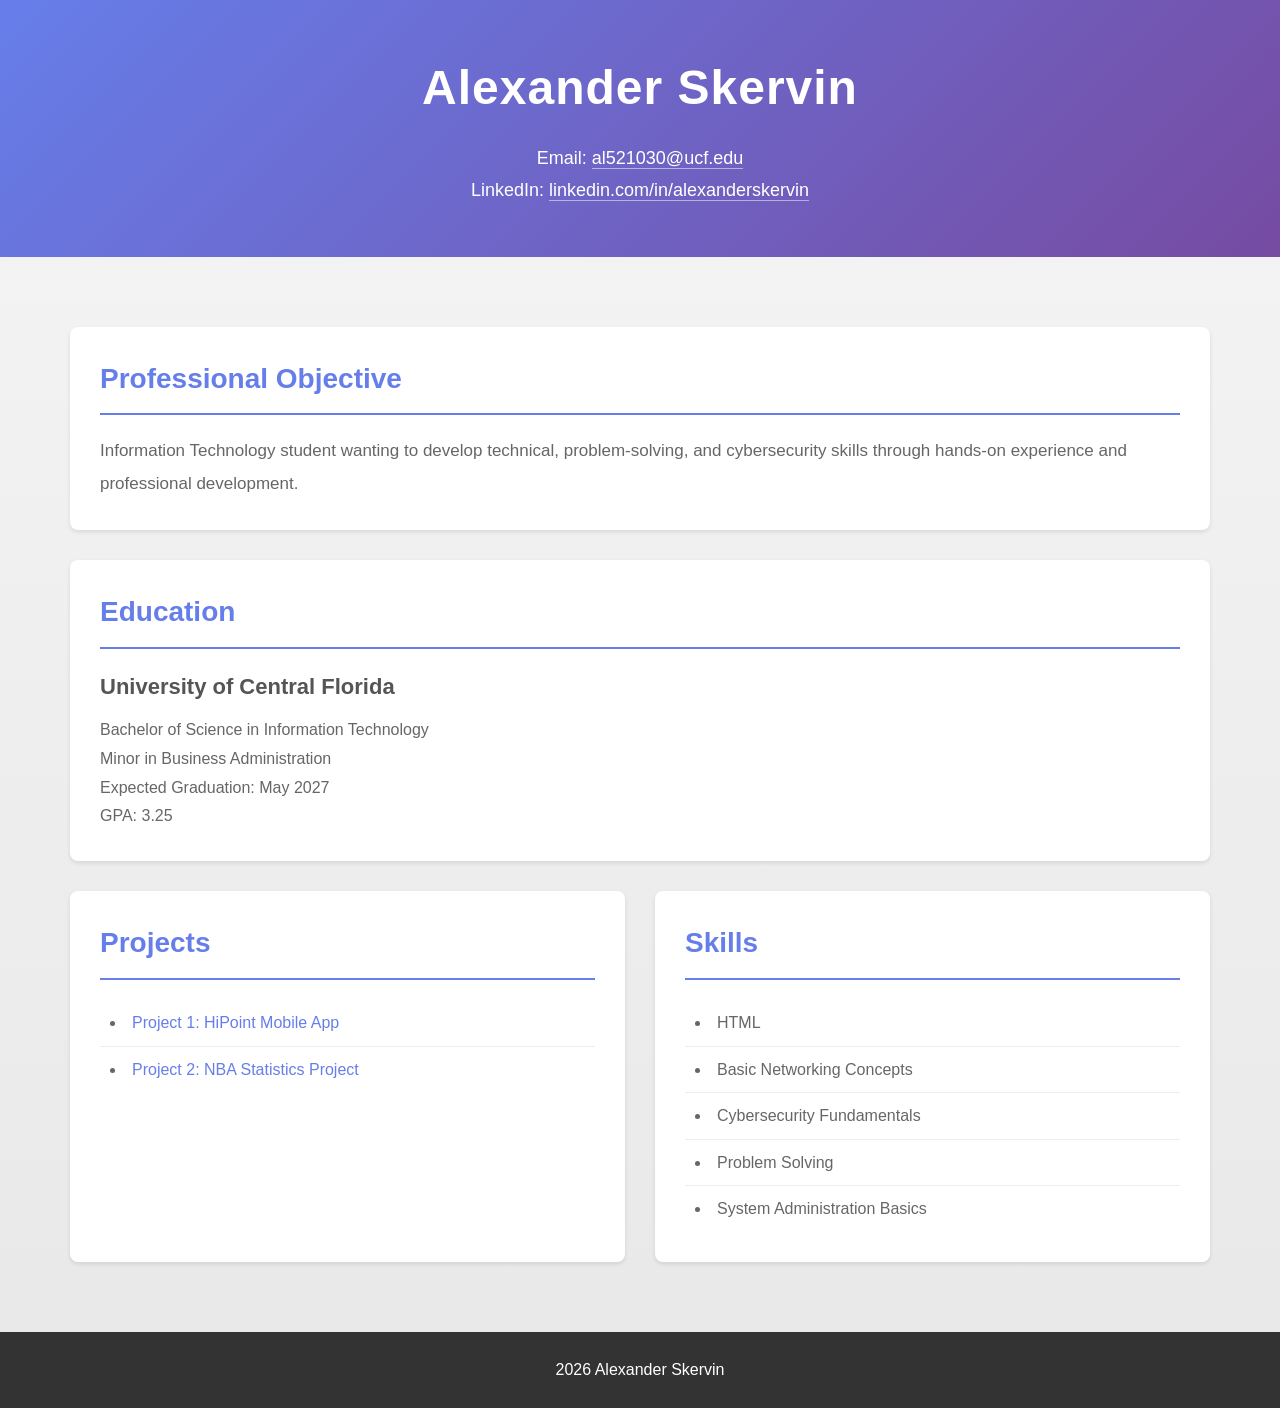
<file: index.html>
<!DOCTYPE html>
<html lang="en">
<head>
  <meta charset="UTF-8">
  <title>Alexander Skervin - Resume</title>
  <link rel="stylesheet" href="styles.css">
</head>
<body>

<header>
  <h1>Alexander Skervin</h1>
  <p>
    Email: <a href="mailto:al521030@ucf.edu">al521030@ucf.edu</a><br>
    LinkedIn:
    <a href="https://www.linkedin.com/in/alexanderskervin" target="_blank">
      linkedin.com/in/alexanderskervin
    </a>
  </p>
</header>

<main>

  <section>
    <h2>Professional Objective</h2>
    <p>
      Information Technology student wanting to develop technical,
      problem-solving, and cybersecurity skills through hands-on experience
      and professional development.
    </p>
  </section>

  <section>
    <h2>Education</h2>
    <article>
      <h3>University of Central Florida</h3>
      <p>
        Bachelor of Science in Information Technology<br>
        Minor in Business Administration<br>
        Expected Graduation: May 2027<br>
        GPA: 3.25
      </p>
    </article>
  </section>

  <section>
    <h2>Projects</h2>
    <ul>
      <li><a href="project1.html">Project 1: HiPoint Mobile App</a></li>
      <li><a href="project2.html">Project 2: NBA Statistics Project</a></li>
    </ul>
  </section>

  <section>
    <h2>Skills</h2>
    <ul>
      <li>HTML</li>
      <li>Basic Networking Concepts</li>
      <li>Cybersecurity Fundamentals</li>
      <li>Problem Solving</li>
      <li>System Administration Basics</li>
    </ul>
  </section>

</main>

<footer>
  <p>2026 Alexander Skervin</p>
</footer>

</body>

</html>
</file>
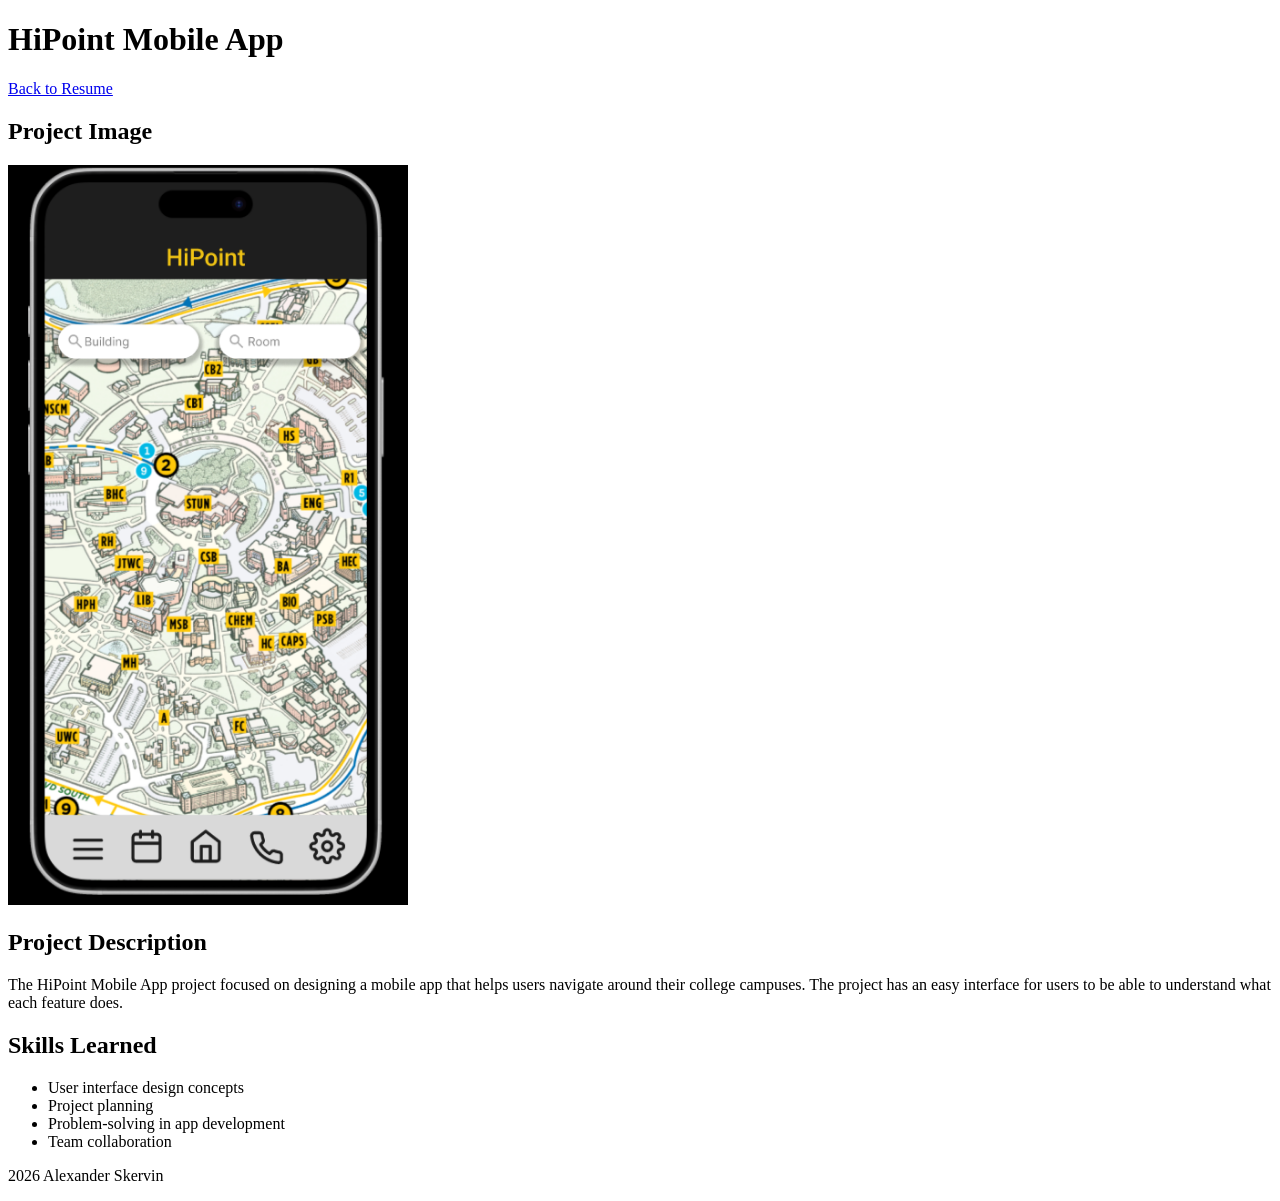
<file: project1.html>
<!DOCTYPE html>
<html lang="en">
<head>
  <meta charset="UTF-8">
  <title>HiPoint Mobile App Project</title>
</head>
<body>

<header>
  <h1>HiPoint Mobile App</h1>
  <a href="index.html">Back to Resume</a>
</header>

<main>

  <section>
    <h2>Project Image</h2>
    <img src="hipoint.png" width="400">
  </section>

  <section>
    <h2>Project Description</h2>
    <p>
      The HiPoint Mobile App project focused on designing a mobile app
      that helps users navigate around their college campuses. The project has an
      easy interface for users to be able to understand what each feature does.
    </p>
  </section>

  <section>
    <h2>Skills Learned</h2>
    <ul>
      <li>User interface design concepts</li>
      <li>Project planning </li>
      <li>Problem-solving in app development</li>
      <li>Team collaboration</li>
    </ul>
  </section>

</main>

<footer>
  <p>2026 Alexander Skervin</p>
</footer>

</body>

</html>
</file>
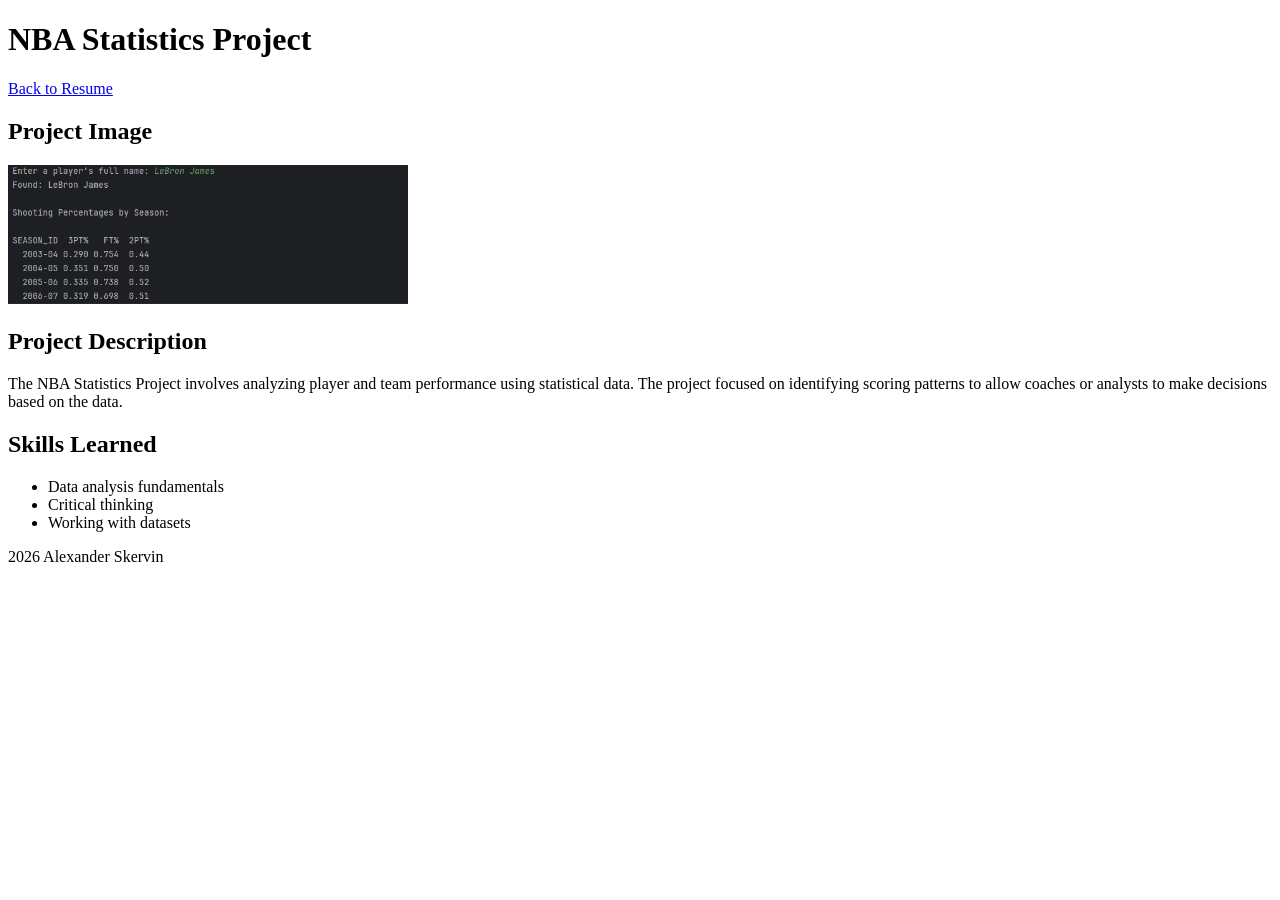
<file: project2.html>
<!DOCTYPE html>
<html lang="en">
<head>
  <meta charset="UTF-8">
  <title>NBA Statistics Project</title>
</head>
<body>

<header>
  <h1>NBA Statistics Project</h1>
  <a href="index.html">Back to Resume</a>
</header>

<main>

  <section>
    <h2>Project Image</h2>
    <img src="nbastats.png"  width="400">
  </section>

  <section>
    <h2>Project Description</h2>
    <p>
      The NBA Statistics Project involves analyzing player and team performance
      using statistical data. The project focused on identifying scoring patterns to
      allow coaches or analysts to make decisions based on the data.
    </p>
  </section>

  <section>
    <h2>Skills Learned</h2>
    <ul>
      <li>Data analysis fundamentals</li>
      <li>Critical thinking</li>
      <li>Working with datasets</li>
    </ul>
  </section>

</main>

<footer>
  <p>2026 Alexander Skervin</p>
</footer>

</body>

</html>
</file>
<file: styles.css>
* {
  margin: 0;
  padding: 0;
  box-sizing: border-box;
}

body {
  font-family: 'Segoe UI', Tahoma, Geneva, Verdana, sans-serif;
  line-height: 1.6;
  color: #333;
  background-color: #f5f5f5;
}

header {
  background: linear-gradient(135deg, #667eea 0%, #764ba2 100%);
  color: white;
  padding: 20px;
  text-align: center;
}

header h1 {
  font-size: 24px;
  margin-bottom: 10px;
  font-weight: 600;
}

header p {
  font-size: 14px;
  line-height: 1.8;
}

header a {
  color: #fff;
  text-decoration: none;
  border-bottom: 1px solid rgba(255, 255, 255, 0.5);
  transition: border-color 0.3s ease;
}

header a:hover {
  border-bottom-color: #fff;
}

main {
  max-width: 100%;
  margin: 0 auto;
  padding: 15px;
}

section {
  background: white;
  margin-bottom: 15px;
  padding: 20px;
  border-radius: 8px;
  box-shadow: 0 2px 4px rgba(0, 0, 0, 0.1);
}

section h2 {
  color: #667eea;
  font-size: 20px;
  margin-bottom: 15px;
  padding-bottom: 8px;
  border-bottom: 2px solid #667eea;
}

article h3 {
  color: #555;
  font-size: 18px;
  margin-bottom: 10px;
}

article p {
  color: #666;
  font-size: 14px;
  line-height: 1.8;
}

section > p {
  color: #666;
  font-size: 15px;
  line-height: 1.8;
}

ul {
  list-style-position: inside;
  padding-left: 0;
}

ul li {
  padding: 8px 0;
  color: #666;
  font-size: 15px;
  border-bottom: 1px solid #eee;
}

ul li:last-child {
  border-bottom: none;
}

ul li a {
  color: #667eea;
  text-decoration: none;
  font-weight: 500;
  transition: color 0.3s ease;
}

ul li a:hover {
  color: #764ba2;
  text-decoration: underline;
}

footer {
  background-color: #333;
  color: white;
  text-align: center;
  padding: 15px;
  font-size: 14px;
}

@media screen and (min-width: 1024px) {
  body {
    background: linear-gradient(to bottom, #f5f5f5 0%, #e8e8e8 100%);
  }

  header {
    padding: 50px 20px;
  }

  header h1 {
    font-size: 48px;
    margin-bottom: 15px;
    letter-spacing: 1px;
  }

  header p {
    font-size: 18px;
    max-width: 800px;
    margin: 0 auto;
  }

  main {
    max-width: 1200px;
    margin: 40px auto;
    padding: 30px;
    display: grid;
    grid-template-columns: 1fr 1fr;
    gap: 30px;
  }

  section {
    padding: 30px;
    margin-bottom: 0;
  }

  section:nth-child(1),
  section:nth-child(2) {
    grid-column: 1 / -1;
  }

  section:nth-child(3),
  section:nth-child(4) {
    grid-column: span 1;
  }

  section h2 {
    font-size: 28px;
    margin-bottom: 20px;
    padding-bottom: 12px;
  }

  article h3 {
    font-size: 22px;
    margin-bottom: 12px;
  }

  article p {
    font-size: 16px;
  }

  section > p {
    font-size: 17px;
    line-height: 1.9;
  }

  ul li {
    font-size: 16px;
    padding: 10px 0;
    padding-left: 10px;
  }

  footer {
    padding: 25px;
    font-size: 16px;
  }

  section {
    transition: transform 0.3s ease, box-shadow 0.3s ease;
  }

  section:hover {
    transform: translateY(-5px);
    box-shadow: 0 6px 12px rgba(0, 0, 0, 0.15);
  }
}

@media screen and (min-width: 1920px) {
  main {
    max-width: 1400px;
    padding: 40px;
    gap: 40px;
  }

  header h1 {
    font-size: 56px;
  }

  section {
    padding: 40px;
  }

  section h2 {
    font-size: 32px;
  }
}
</file>
